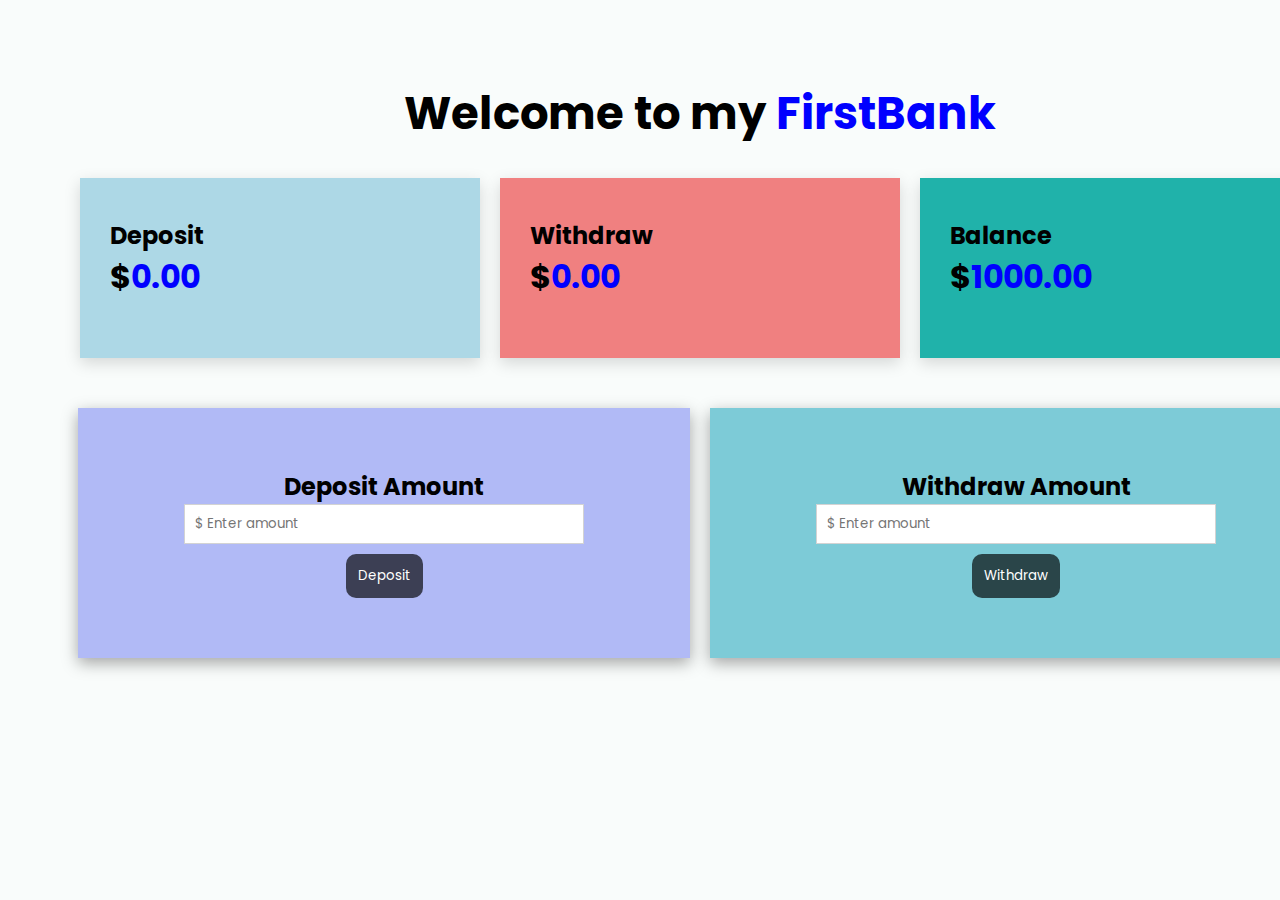
<file: banking2.html>
<!DOCTYPE html>
<html lang="en">
<head>
    <meta charset="UTF-8">
    <meta http-equiv="X-UA-Compatible" content="IE=edge">
    <meta name="viewport" content="width=device-width, initial-scale=1.0">
    <link rel="stylesheet" href="banking2.css">
    <link rel="shortcut icon" href="./images/first.png" type="image/x-icon">
    <title>Welcome to your dashboard | FirstBank</title>
</head>
<body>
    <div class="container">
        <div class="banking-items">
            <h2>Welcome to my <span>FirstBank</span></h2>
        </div>
    </div>
    <section class="container items">
        <div class="deposit">
            <h2>Deposit</h2>
            <h1>$<span id="deposit-text">0.00</span></h1>
        </div>
        <div class="withdraw">
            <h2>Withdraw</h2>
            <h1>$<span id="withdraw-text">0.00</span></h1>
        </div>
        <div class="balance">
            <h2>Balance</h2>
            <h1>$<span id="balance-text">1000.00</span></h1>
        </div>
    </section>
    <section class="container item2">
            <div class="amount">
                <h2>Deposit Amount</h2>
                <input id="deposit-input" type="number" placeholder="$ Enter amount">
                <button id="deposit-btn">Deposit</button>
            </div>
            <div class="amount withdraw-amount">
                <h2>Withdraw Amount</h2>
                <input id="withdraw-input" type="number" placeholder="$ Enter amount">
                <button id="withdraw-btn">Withdraw</button>
            </div>
    </section>
    <script src="banking2.js"></script>
</body>
</html>
</file>
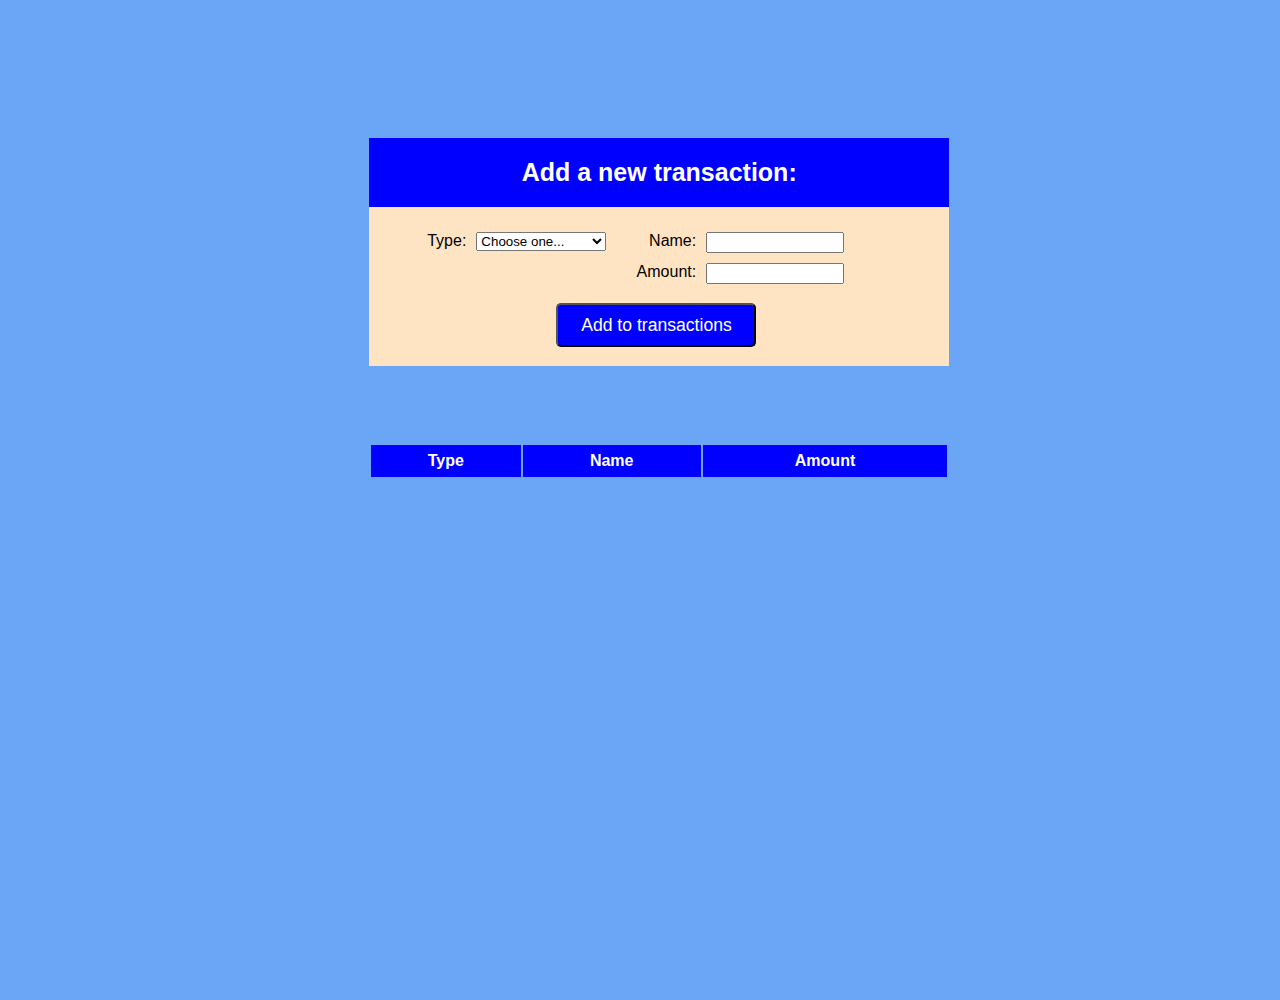
<file: class.html>
<!DOCTYPE html>
<html>
  <head>
    <title>Simple Project</title>
    <link rel="stylesheet" href="class.css" >
  </head>
  <body>
    <div class="content">
      <h3 class="secondTitle">Add a new transaction:</h3>
      <div class="form">
        <form id="expForm">
          <div class="formLine left">
            <span for="type">Type:</span>
            <select id="type">
              <option value="chooseOne">Choose one...</option>
              <option value="income">Income</option>
              <option value="expense">Expense</option>
            </select>
          </div>          <div class="formLine right">
            <span for="name">Name:</span>
            <input type="text" id="name">
          </div>

          <div class="formLine right">
            <span for="amount">Amount:</span>
            <input type="text" id="amount">
          </div>
          <button type="submit" class="buttonSave">Add to transactions</button>
        </form>
      </div>
    </div>
    <div class="content">
      <table class="table">
        <thead>
          <tr>
            <th>Type</th>
            <th>Name</th>
            <th>Amount</th>
          </tr>
        </thead>
        <tbody id="transactionTable"></tbody>
      </table>
    </div>

    <script src="class.js"></script>
  </body>
</html>
</file>
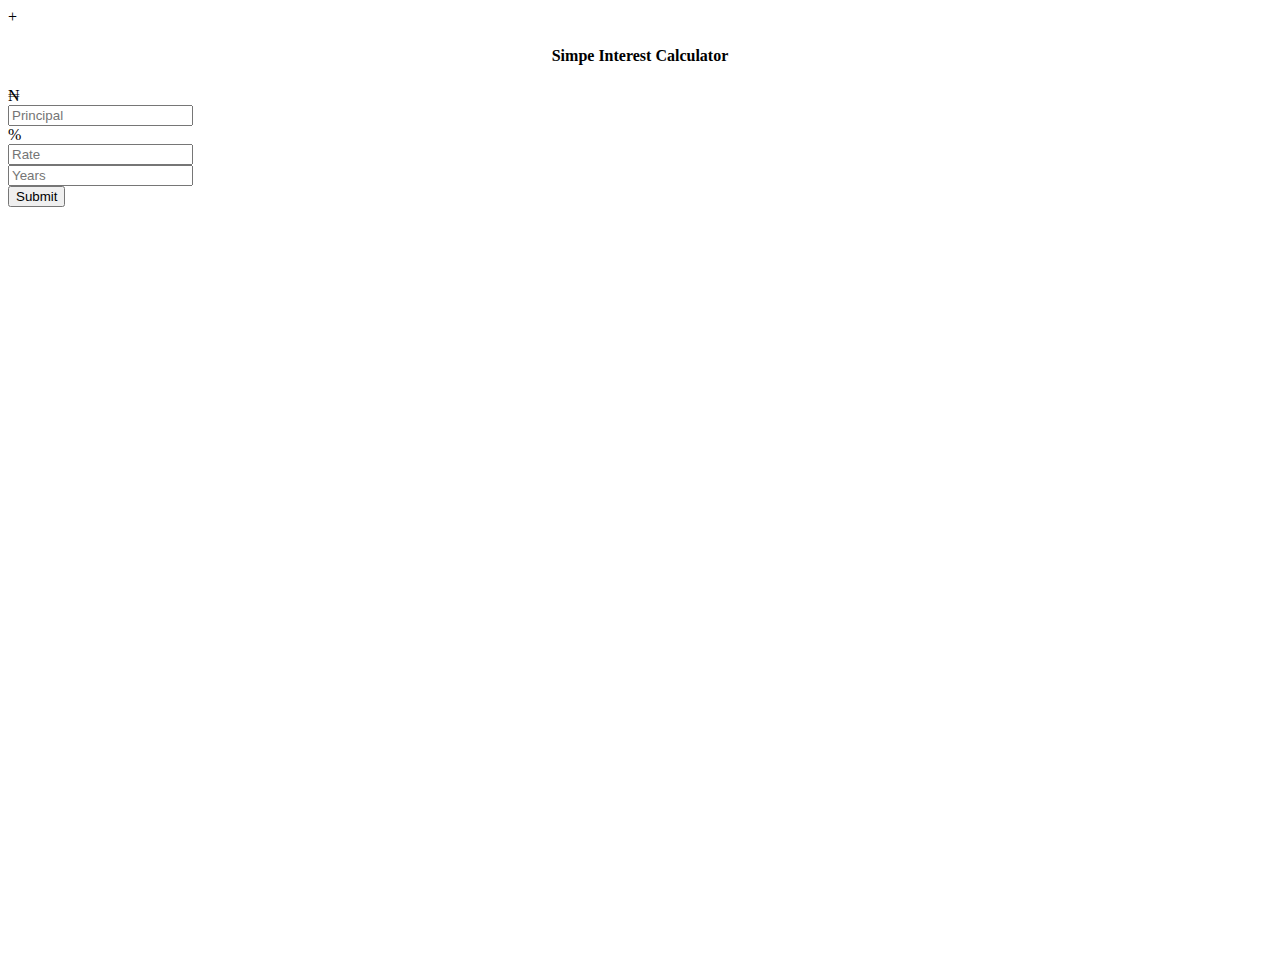
<file: Interest.html>
<!DOCTYPE html>
<html lang="en">
<head>
    <meta charset="UTF-8">
    <meta name="viewport" content="width=device-width, initial-scale=1.0">
    <title>Simple Interest In Calculator</title>
    <link rel="stylesheet" href="https://cdn.jsdelivr.net/npm/bootstrap@4.6.2/dist/css/bootstrap.min.css" integrity="sha384-xOolHFLEh07PJGoPkLv1IbcEPTNtaed2xpHsD9ESMhqIYd0nLMwNLD69Npy4HI+N" crossorigin="anonymous">+
    <style>
        .result{
            display: none;
        }
    </style>
</head> 
<body>
     <div class="container-fluid bg-dark" style="height: 100vh;">
        <div class="row">
            <div class="col-md-6 mx-auto">
                <div class="card m-5 p-5">
                    <h4 style="text-align: center;">Simpe Interest Calculator</h4>
                    <div class="form-group mt-4">
                       <div class="input-group">
                        <div class="input-group-prepend">
                            <div class="input-group-text">&#8358;</div>
                          </div>
                          <input type="number" class="form-control" id="principal" placeholder="Principal">
                       </div>
                    </div>
                       <div class="form-group">
                       <div class="input-group">
                        <div class="input-group-prepend">
                            <div class="input-group-text">%</div>
                          </div>
                          <input type="number" class="form-control" id="rate" placeholder="Rate">
                       </div>
                    </div>
                        <div class="form-group">
                            <div class="input-group">
                               <input type="number" class="form-control" id="years" placeholder="Years">
                            </div>
                        </div>
                        <div class="form-group">
                            <div class="input-group">
                                <button class="btn btn-block btn-primary" id="submit">Submit</button>
                            </div>
                        </div>
                        <div class="result">
                            <div class="form-group">
                                <div class="input-group">
                                 <div class="input-group-prepend">
                                     <div class="input-group-text">&#8358;</div>
                                   </div>
                                   <input type="number" class="form-control" id="simpleinterest" placeholder="Simpleinterest" disabled>
                                </div>
                        </div>
                    </div>
                </div>
           </div>
       </div>
       <script src="./interest.js"></script>
</body>
</html>
</file>
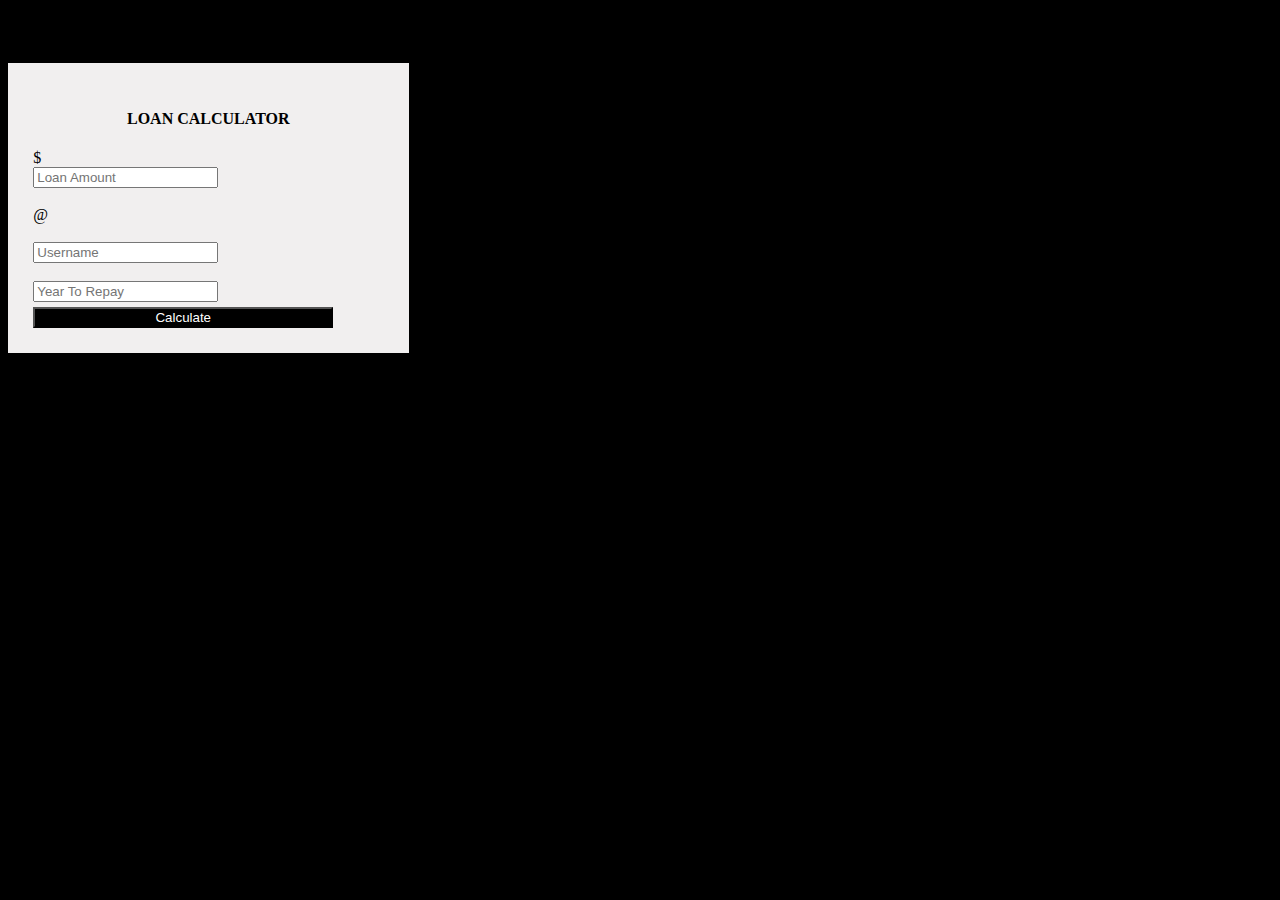
<file: loan.html>
<!DOCTYPE html>
<html lang="en">
<head>
    <meta charset="UTF-8">
    <meta name="viewport" content="width=device-width, initial-scale=1.0">
    <title>Document</title>
    <link rel="stylesheet" href="https://cdn.jsdelivr.net/npm/bootstrap@4.6.2/dist/css/bootstrap.min.css" integrity="sha384-xOolHFLEh07PJGoPkLv1IbcEPTNtaed2xpHsD9ESMhqIYd0nLMwNLD69Npy4HI+N" crossorigin="anonymous">
    <title>Hello World</title>
</head>
<body style="background: black; justify-content: center;">
    <div class="container" style="padding: 2%; background: rgb(241, 239, 239); width: 350px; margin-top: 5%;" >
    <h4 style="text-align: center;">LOAN CALCULATOR</h4>
    <div class="input-group flex-nowrap">
        <div class="input-group-prepend">
          <span class="input-group-text" id="addon-wrapping">$</span>
        </div>
        <input type="text" class="form-control" placeholder="Loan Amount" aria-label="Username" aria-describedby="addon-wrapping">
      </div><br>
      <div class="input-group flex-nowrap">
        <div class="input-group-prepend">
          <span class="input-group-text" id="addon-wrapping">@</span>
        </div><br>
        <input type="text" class="form-control" placeholder="Username" aria-label="Username" aria-describedby="addon-wrapping">
      </div><br>
      <div class="input-group flex-nowrap">
        <input type="text" class="form-control" placeholder="Year To Repay" aria-label="Username" aria-describedby="addon-wrapping">
      </div>
      <button style="background: black; color: white; width: 300px; margin-top: 5px;">Calculate</button>
      </div>

</body>
</html>
</file>
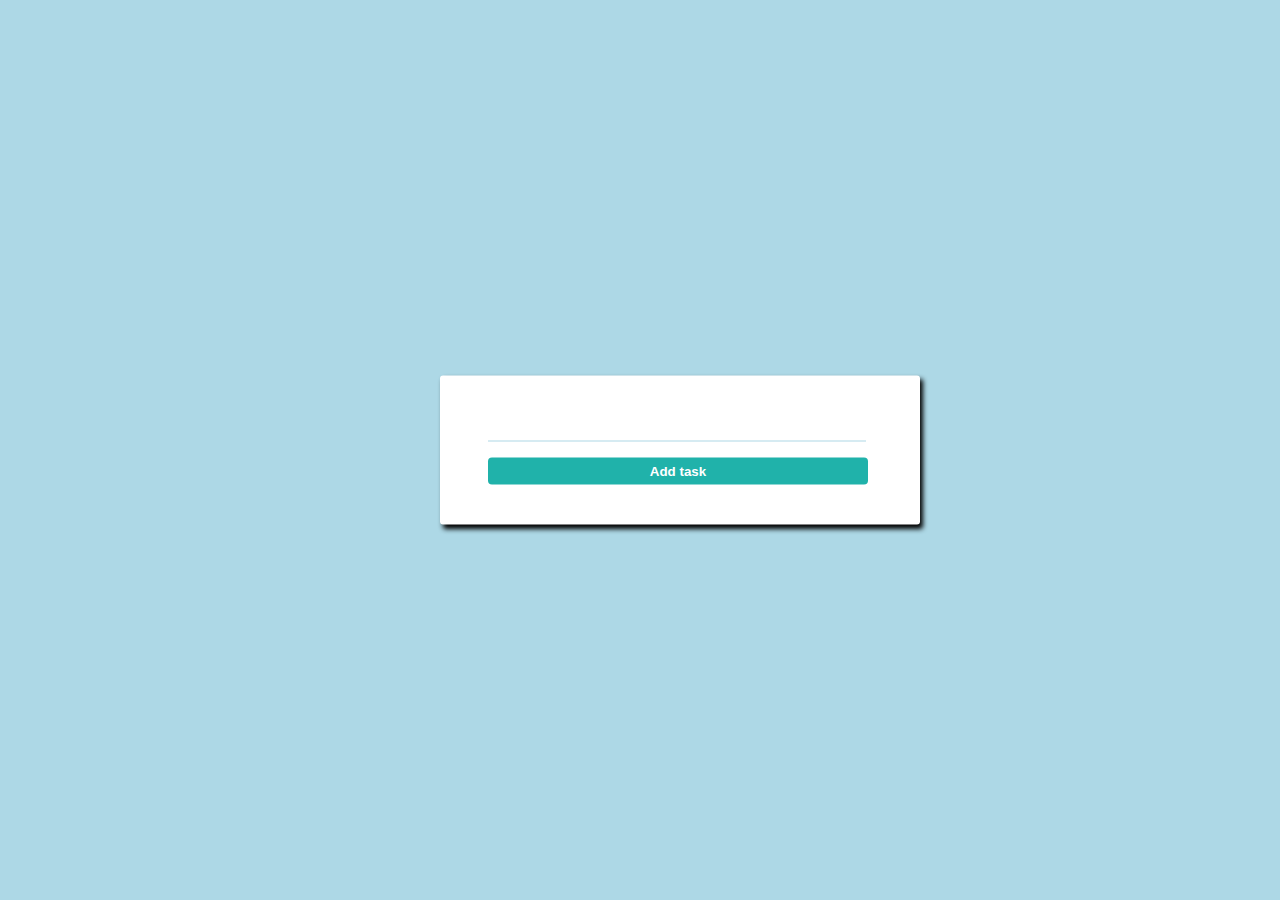
<file: task.html>
<!DOCTYPE html>
<html lang="en">
<head>
    <meta charset="UTF-8">
    <meta name="viewport" content="width=device-width, initial-scale=1.0">
    <title>Document</title>
    <link rel="stylesheet" href="task.css">
</head>
<body>
    <div class="card">
        <input type="text" id="task">
        <input type="button" value="Add task" id="submit">
        <ul id="ul">

        </ul>
    </div>
    
    <script src="./task.js"></script>
</body>
</html>
</file>
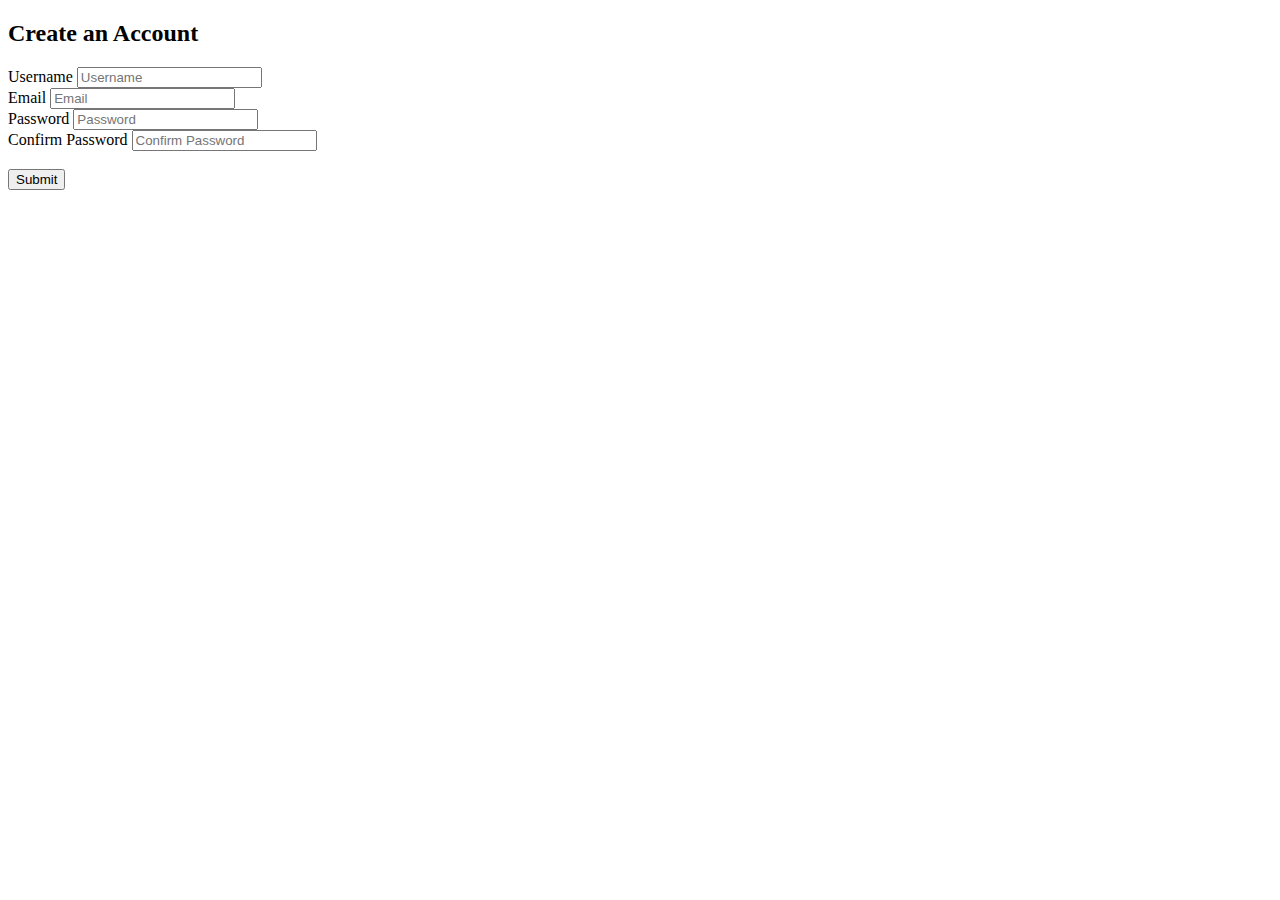
<file: validation.html>
<!DOCTYPE html>
<html lang="en">
<head>
    <meta charset="UTF-8">
    <meta name="viewport" content="width=device-width, initial-scale=1.0">
    <title>Form Validation in javascript</title>
    <link rel="stylesheet" href="https://cdn.jsdelivr.net/npm/bootstrap@4.6.2/dist/css/bootstrap.min.css" integrity="sha384-xOolHFLEh07PJGoPkLv1IbcEPTNtaed2xpHsD9ESMhqIYd0nLMwNLD69Npy4HI+N" crossorigin="anonymous">
    <link rel="stylesheet" href="https://cdnjs.cloudflare.com/ajax/libs/font-awesome/4.0.0/css/font-awesome.css" integrity="sha512-72McA95q/YhjwmWFMGe8RI3aZIMCTJWPBbV8iQY3jy1z9+bi6+jHnERuNrDPo/WGYEzzNs4WdHNyyEr/yXJ9pA==" crossorigin="anonymous" referrerpolicy="no-referrer">
    <style>
        .error{
          color:red;
          display: none;
        }
        .fa-check-circle{
          color:green;
        }
        .fa-exclamation-circle{
          color:red;
        }
        .form-group{
          position: relative;
        }
        .fa-exclamation-circle, .fa-check-circle{
          position: absolute;
          top:40px;
          right:10px;
          display: none;
        }
      </style>
  
</head>
<body>
    <div class="container-fluid bg-primary pt-4 min-vh-100">
        <div class="row">
            <div class="col-md-4 mx-auto">
                <div class="card p-4">
                    <h2 class="text-center text-danger">Create an Account</h2>
                    <div class="form-group">
                        <label for="email" class="font-weight-bold">Username</label>
                        <input type="username" placeholder="Username" id="username" class="form-control">
                        <i class="fa fa-check-circle"></i>
                        <i class="fa fa-exclamation-circle"></i>
                        <small class="error">Username is Required!</small>
                    </div>
                    <div class="form-group">
                        <label for="email" class="font-weight-bold">Email</label>
                        <input type="email" placeholder="Email" id="email" class="form-control">
                        <i class="fa fa-check-circle"></i>
                        <i class="fa fa-exclamation-circle"></i>
                        <small class="error">Email is Required!</small>
                    </div>
                    <div class="form-group">
                        <label for="password" class="font-weight-bold">Password</label>
                        <input type="password" placeholder="Password" id="password" class="form-control">
                        <i class="fa fa-check-circle"></i>
                        <i class="fa fa-exclamation-circle"></i>
                        <small class="error">Password is Required!</small>
                    </div>
                    <div class="form-group">
                        <label for="confirm password" class="font-weight-bold">Confirm Password</label>
                        <input type="password" placeholder="Confirm Password" id="confirm password" class="form-control">
                        <i class="fa fa-check-circle"></i>
                        <i class="fa fa-exclamation-circle"></i>
                        <small class="error">Confirm Password!</small><br><br>
                        <button class="btn btn-block btn-danger" id="btn">Submit</button>
                    </div>
                </div>
            </div>
        </div>
    </div>
<script src="./validation.js"></script>
</body>
</html>
</file>
<file: banking2.css>
@import url('https://fonts.googleapis.com/css2?family=Poppins&family=Roboto+Mono:ital@1&display=swap');
* {
  margin: 0;
  padding: 0;
  box-sizing: border-box;
  font-family: 'Poppins', sans-serif;
}
body{
  background-color: rgba(81, 177, 148, 0.034);
}

.container {
  width: 1400px;
  display: flex;
  align-items: center;
  justify-content: center;
  margin: auto;
}
.banking-items h2 {
  font-size: 45px;
  padding-top: 80px;
}
span {
  color: blue;
}
.items {
  gap: 20px;
  margin-top: 30px;
}
.deposit {
  background-color: lightblue;
height: 180px;
  width: 400px;
  padding: 40px 30px;
  box-shadow: rgba(0, 0, 0, 0.15) 0px 5px 15px 0px;
}
.withdraw {
  background-color: lightcoral;
  height: 180px;
  width: 400px;
  padding: 40px 30px;
  box-shadow: rgba(0, 0, 0, 0.15) 0px 5px 15px 0px;
}
.balance {
  background-color: lightseagreen;
 height: 180px;
  width: 400px;
  padding: 40px 30px;
  box-shadow: rgba(0, 0, 0, 0.15) 0px 5px 15px 0px;
}
.item2{
    margin-top: 50px;
    gap: 20px;
}
.amount{
    height: 250px;
    width: 612px;
    background-color: rgba(63, 80, 240, 0.383);
    display: flex;
    flex-direction: column;
    justify-content: center;
    align-items: center;
    box-shadow: rgba(0, 0, 0, 0.35) 0px 5px 15px;
}
.amount input{
    outline: none;
    height: 40px;
    width: 400px;
    margin-bottom: 10px;
    border: 1px solid lightgray;
    padding-left: 10px;
}
.amount button{
    outline: none;
    border: none;
    background-color: rgba(0, 0, 0, 0.657);
    padding: 12px;
    border-radius: 10px;
    cursor: pointer;
    color: white;
}
.withdraw-amount{
    background-color: rgba(14, 157, 182, 0.527);
}
</file>
<file: class.css>
* {
    margin: 0;
    font-family: Arial, Helvetica, sans-serif;
  }
  
  body {
    min-height: 1000px;
    display: flex;
    flex-direction: column;
    background-color: rgb(106, 166, 245);
    color: black;
  }
  
  .headerBar {
    background-color: blue;
    color: bisque;
    text-align: center;
    padding: 20px;
  }
  
  .title {
    margin-bottom: 20px;
    color: white;
  }
  
  .topbar {
    margin-bottom: 10px;
  }
  
  .currency {
    font-size: 30px;
    font-weight: 300;
  }
  
  .balance {
    font-size: 30px;
    font-weight: 300;
  }
  
  .content {
    width: 580px;
    margin: 0 auto;
    padding: 3%;
    padding-left: 6%;
  }
  
  .secondTitle {
    background-color: blue;
    color: white;
    text-align: center;
    margin-top: 100px;
    padding: 20px;
    font-size: 25px;
  }
  
  .form {
    padding: 5px;
    padding-top: 20px;
    padding-left: 10%;
    justify-content: center;
    background-color: bisque;
  }
  
  .formLine {
    display: inline-flex;
    padding: 5px 0px;
  }
  
  .left {
    float: left;
  }
  
  .right {
    float: right;
    margin-right: 100px;
  }
  
  input,
  select {
    width: 130px;
    margin-left: 10px;
  }
  
  /* table style */
  table {
    width: 100%;
  }
  
  thead {
    background-color: blue;
    color: white;
    line-height: 30px;
  }
  
  tbody {
    background-color: bisque;
    line-height: 30px;
    text-align: center;
  }
  
  /* Button */
  
  button {
    width: 200px;
    color: #fff;
    padding: 10px;
    text-align: center;
    font-size: 1.1em;
    line-height: 20px;
    background-color: blue;
    border-radius: 5px;
    margin: 14px 25%;
    cursor: pointer;
  }
  
  button:hover {
    box-shadow: 0 0 0 2px grey;
    transition: 0.5s;
  }
  
  a {
    text-decoration: underline;
    cursor: pointer;
  }
</file>
<file: task.css>
*{
    margin: 0;
    padding: 0;
}
body{
    position: absolute;
    top: 50%;
    left: 50%;
    transform: translate(-50%, -50%);
    background: lightblue;
}
.card{
    width: 400px;
    background: white;
    padding: 8% 10%;
    border-radius: 3px;
    box-shadow: 3px 4px 5px black;
    justify-content: ;
}
input[type="text"]{
    padding: 5px;
    width: 92%;
    margin: 2%;
    border: none;
    outline: none;
    border-bottom: 1px solid lightblue;
}
input[type="button"]{
    padding: 6px;
    margin: 2%;
    width: 95%;
    border: none;
    outline: none;
    border-radius: 4px;
    color: white;
    background: lightseagreen;
    font-weight: 600;
    cursor: pointer;
}
.item{
    padding: 2%;
    list-style: none;
    color: black;
    font-weight: 800;
    border: 1px solid black;
    width: 90%;
    margin: 2%;
    box-shadow: 1px 2px 2px black;
}
</file>
